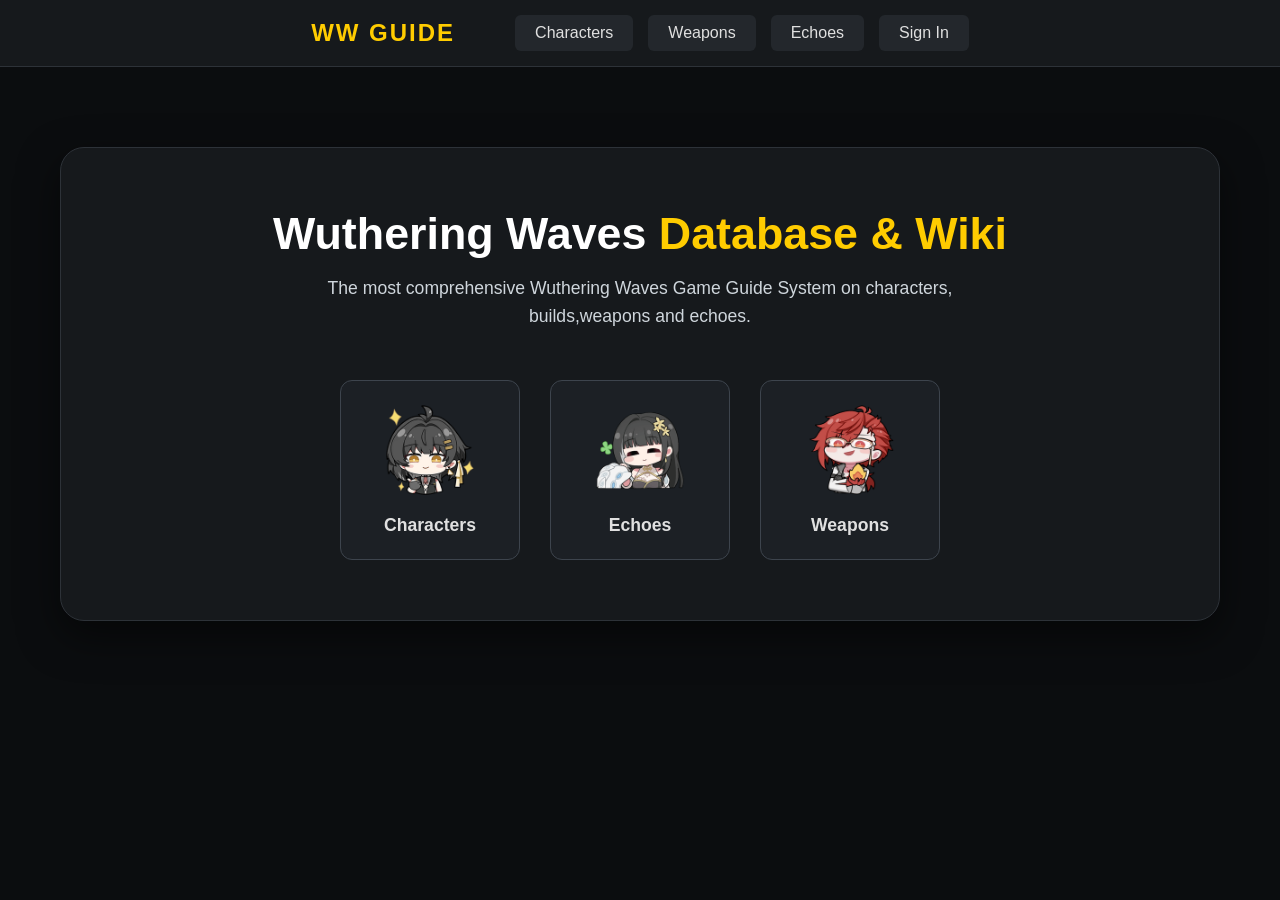
<file: html/index.html>
<!DOCTYPE html>
<html lang="en">
<head>
    <meta charset="UTF-8">
    <meta name="viewport" content="width=device-width, initial-scale=1.0">
    <title>Wuthering Waves Game Guide System</title>
    
    <link rel="stylesheet" href="../css/global.css">
    <link rel="stylesheet" href="../css/components.css">
    <link rel="stylesheet" href="../css/home.css">
    <link rel="stylesheet" href="../css/characters.css">
    <link rel="stylesheet" href="../css/weapons.css">
    <link rel="stylesheet" href="../css/echoes.css">
    <link rel="stylesheet" href="../css/signin.css">
    <link rel="stylesheet" href="../css/favorites.css">
</head>
<body>

    <nav class="navbar">
        <h2 class="navbar-title" onclick="loadModule('home')" style="cursor: pointer;">WW GUIDE</h2>
        <ul class="nav-links">
            <li onclick="loadModule('characters')">Characters</li>
            <li onclick="loadModule('weapons')">Weapons</li>
            <li onclick="loadModule('echoes')">Echoes</li>

            <li id="favoriteBtn" style="display:none" onclick="loadModule('favorites')">
                My Favorites
            </li>

            <li id="signinBtn" onclick="window.location.href='signin.html'">
                Sign In
            </li>

            <li id="logoutBtn" style="display:none" onclick="logoutUser()">
                Logout
            </li>
        </ul>
    </nav>

    <div class="main-content">
        <header class="top-header" id="top-header">
            <h1 id="module-title">Welcome</h1>
            <div id="search-container" class="search-container">
            </div>
        </header>
        
        <div id="module-display" class="module-container">
        </div>
    </div>

    <div id="detailModal" class="modal">
        <div class="modal-content">
            <span class="close-btn" onclick="closeModal()">×</span>
            <div id="modalBody" class="modal-body-layout"></div>
        </div>
    </div>

    <div id="favorite-login-modal" class="fav-login-modal">
    <div class="fav-login-box">

        <button class="fav-login-close"
                onclick="closeFavoriteLoginModal()">
            ×
        </button>

        <h2>Login Required</h2>

        <p>
            Please Sign In to save your favorites.
        </p>

        <div class="fav-login-actions">

            <button class="fav-login-cancel"
                    onclick="closeFavoriteLoginModal()">
                Maybe Later
            </button>

            <button class="fav-login-confirm"
                    onclick="goToSignIn()">
                Sign In
            </button>

        </div>

    </div>
</div>

    <script src="../js/main.js"></script>
    <script src="../js/home.js"></script>
    <script src="../js/characters.js"></script>
    <script src="../js/weapons.js"></script>
    <script src="../js/echoes.js"></script>
    <script src="../js/signin.js"></script>
    <script src="../js/favorites.js"></script>

</body>
</html>
</file>
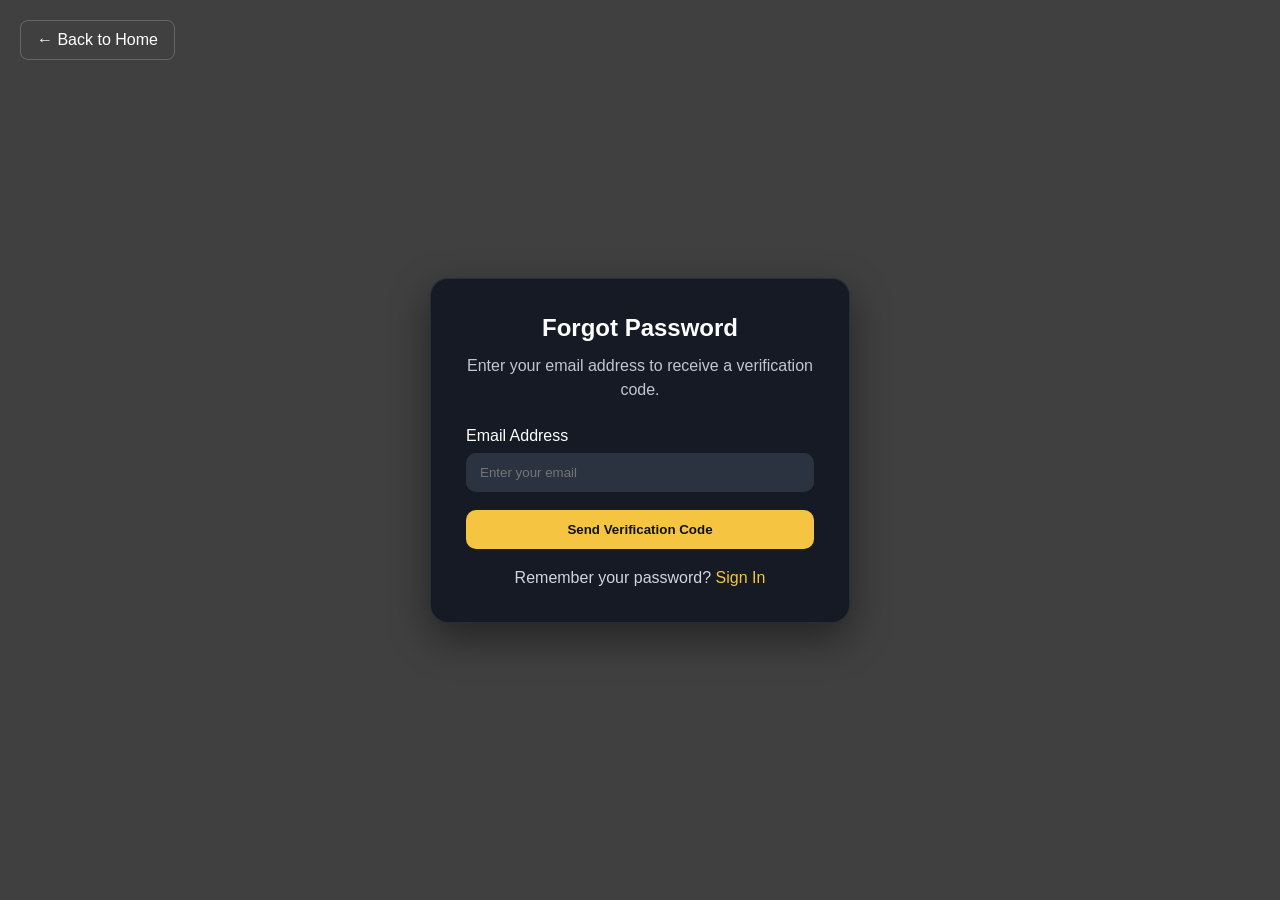
<file: html/forgot_password.html>
<!DOCTYPE html>
<html lang="en">
<head>
    <meta charset="UTF-8">
    <meta name="viewport" content="width=device-width, initial-scale=1.0">
    <title>Forgot Password - Wuthering Waves Game Guide System</title>
    <link rel="stylesheet" href="../css/forgot_password.css">
</head>

<body class="auth-body">

    <a href="index.html" class="back-home-btn">
        ← Back to Home
    </a>

    <div class="auth-container">

        <h2>Forgot Password</h2>

        <p class="auth-subtitle">
            Enter your email address to receive a verification code.
        </p>

        <form onsubmit="requestReset(event)">

            <label>Email Address</label>

            <input
                type="email"
                id="resetEmail"
                placeholder="Enter your email"
                required>

            <button type="submit">
                Send Verification Code
            </button>

        </form>

        <div class="auth-footer-text">
            Remember your password?
            <a href="signin.html">Sign In</a>
        </div>

    </div>

    <script src="../js/forgot_password.js"></script>

</body>
</html>
</file>
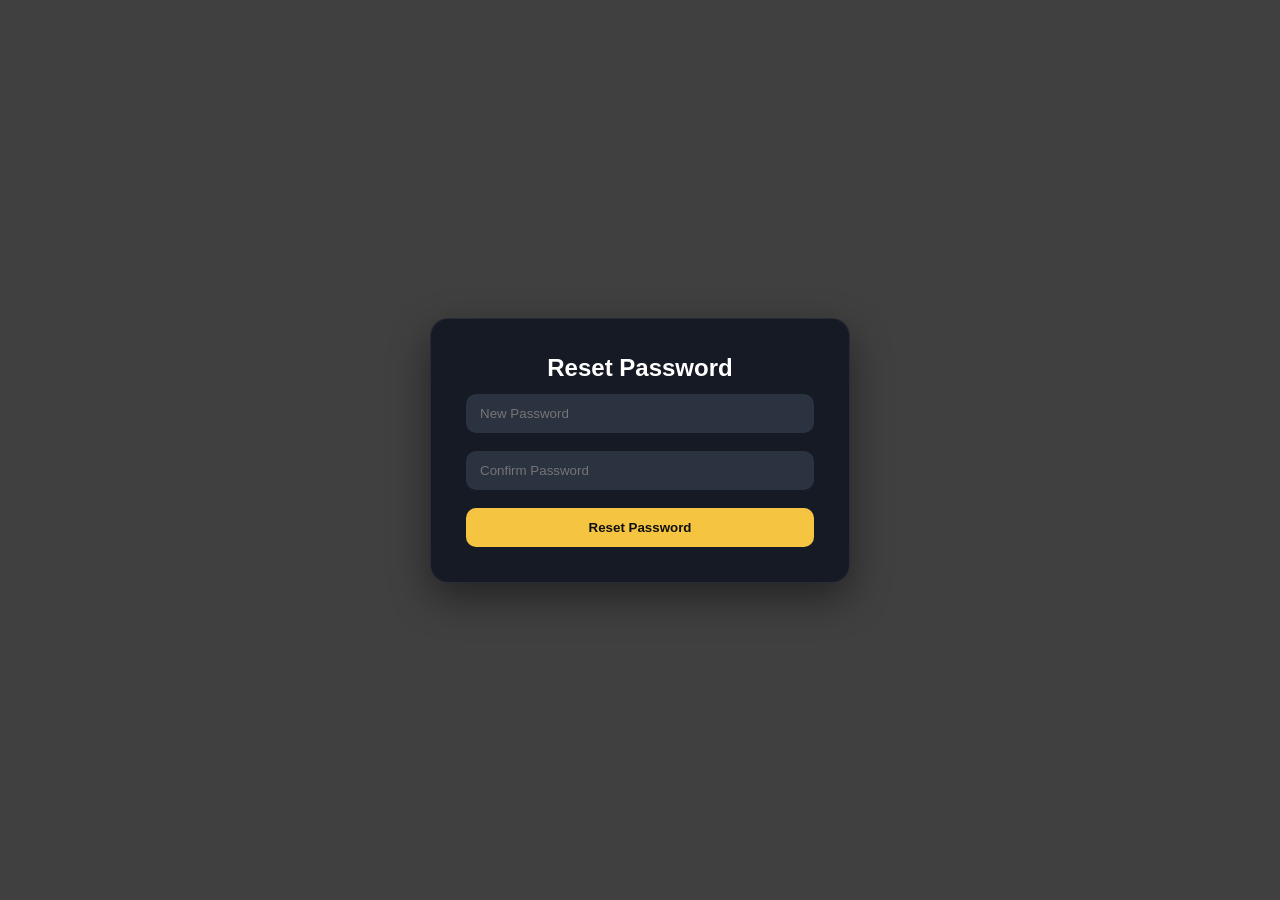
<file: html/reset_password.html>
<!DOCTYPE html>
<html lang="en">
<head>
    <meta charset="UTF-8">
    <meta name="viewport"
          content="width=device-width, initial-scale=1.0">

    <title>Reset Password</title>

    <link rel="stylesheet"
          href="../css/forgot_password.css">
</head>

<body class="auth-body">

<div class="auth-container">

    <h2>Reset Password</h2>

    <form onsubmit="resetPassword(event)">

        <input
            type="password"
            id="newPassword"
            placeholder="New Password"
            required>

        <input
            type="password"
            id="confirmPassword"
            placeholder="Confirm Password"
            required>

        <button type="submit">
            Reset Password
        </button>

    </form>

</div>

<script src="../js/reset_password.js"></script>

</body>
</html>
</file>
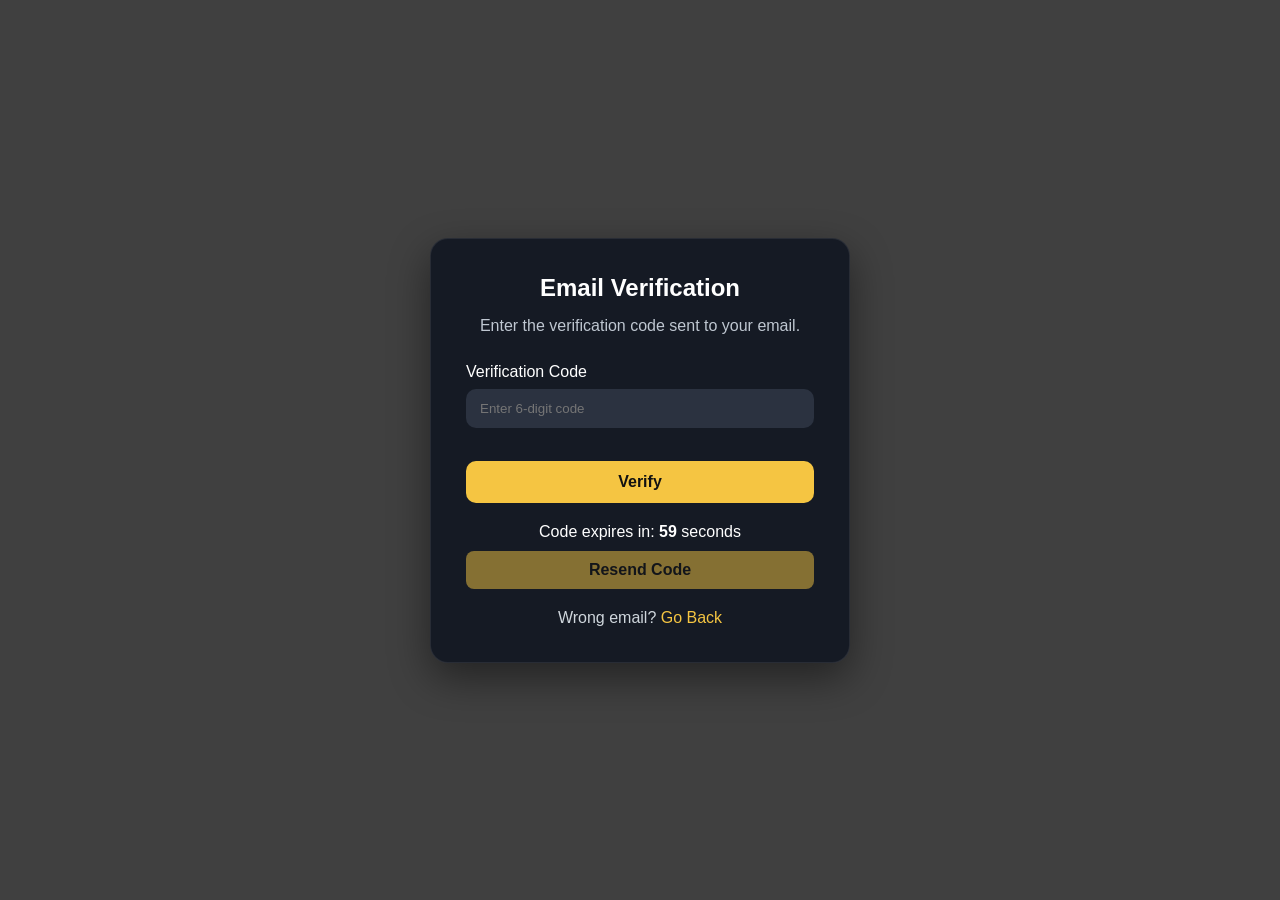
<file: html/verify_code.html>
<!DOCTYPE html>
<html lang="en">
<head>
    <meta charset="UTF-8">

    <meta name="viewport"
          content="width=device-width, initial-scale=1.0">

    <title>Verify Code</title>

    <link rel="stylesheet"
      href="../css/forgot_password.css">

<link rel="stylesheet"
      href="../css/verify_code.css">
</head>

<body class="auth-body">

<div class="auth-container">

    <h2>Email Verification</h2>

    <p class="auth-subtitle">
        Enter the verification code sent to your email.
    </p>

    <form onsubmit="verifyCode(event)">

        <label>
            Verification Code
        </label>

        <input
            type="text"
            id="verifyCodeInput"
            placeholder="Enter 6-digit code"
            maxlength="6"
            required>

        <button
            type="submit"
            class="auth-btn">
            Verify
        </button>

    </form>

    <div
        style="margin-top:20px;
               text-align:center;">

        <p class="verify-timer">
            Code expires in:
            <span id="timer">60</span>
            seconds
        </p>

        <button
            id="resendBtn"
            class="auth-btn secondary-btn"
            onclick="resendCode()"
            disabled>
            Resend Code
        </button>

    </div>

    <div class="auth-footer-text">

        Wrong email?

        <a href="forgot_password.html">
            Go Back
        </a>

    </div>

</div>

<script src="../js/verify_code.js"></script>

</body>
</html>
</file>
<file: css/global.css>
* {
    box-sizing: border-box;
}

body {
    margin: 0;
    display: flex;
    flex-direction: column;
    font-family: 'Segoe UI', Tahoma, Geneva, Verdana, sans-serif;
    background-color: #0b0d0f;
    color: #e0e0e0;
    height: 100vh;
}

.navbar {
    width: 100%;
    background-color: #16191c;
    border-bottom: 1px solid #2d3238;
    padding: 15px 40px;
    display: flex;
    justify-content: center;
    align-items: center;
    gap: 60px;
}

.navbar-title {
    color: #ffcc00;
    margin: 0;
    letter-spacing: 2px;
    line-height: 1;
    display: flex;
    align-items: center;
}

.nav-links {
    list-style: none;
    padding: 0;
    margin: 0;
    display: flex;
    gap: 15px;
    align-items: center;
}

.nav-links li {
    padding: 10px 20px;
    background: #23272c;
    cursor: pointer;
    border-radius: 6px;
    transition: all 0.3s ease;
    font-weight: 500;
    line-height: 1;
    display: flex;
    align-items: center;
}

.nav-links li:hover {
    background: #ffcc00;
    color: #000;
    transform: translateY(-3px);
}

.main-content {
    flex-grow: 1;
    padding: 40px;
    overflow-y: auto;
}

.top-header {
    display: flex;
    justify-content: space-between;
    align-items: center;
    margin-bottom: 40px;
    border-bottom: 1px solid #2d3238;
    padding-bottom: 20px;
}

.search-container input {
    padding: 12px;
    width: 280px;
    background: #1c2025;
    border: 1px solid #3d444d;
    color: white;
    border-radius: 4px 0 0 4px;
}

.search-container button {
    padding: 12px 20px;
    background: #ffcc00;
    border: none;
    cursor: pointer;
    font-weight: bold;
    border-radius: 0 4px 4px 0;
    color: #000;
}

.filter-bar {
    display: flex;
    gap: 10px;
    margin-bottom: 20px;
    flex-wrap: wrap;
}

.filter-btn {
    padding: 8px 15px;
    border: none;
    border-radius: 20px;
    cursor: pointer;
    background: #333;
    color: white;
    transition: 0.3s;
}

.filter-btn:hover {
    background: #555;
}

.modal {
    display: none;
    position: fixed;
    top: 0;
    left: 0;
    width: 100%;
    height: 100%;
    background: rgba(0, 0, 0, 0.85);
    z-index: 1000;
    overflow-y: auto;
    padding: 20px;
}

.modal-content {
    width: 80%;
    max-width: 1000px;
    margin: 40px auto;
    background: #16191c;
    padding: 40px;
    border-radius: 16px;
    position: relative;
    border: 1px solid #ffcc00;
}

.close-btn {
    position: absolute;
    right: 25px;
    top: 15px;
    font-size: 35px;
    color: #aaa;
    cursor: pointer;
    z-index: 10;
}

.modal-body-layout {
    display: flex;
    gap: 40px;
    align-items: flex-start;
}

.modal-img {
    flex: 1;
    display: flex;
    justify-content: center;
    position: relative;
}

.modal-img img {
    width: 100%;
    max-height: 75vh;
    object-fit: contain;
    border-radius: 10px;
    box-shadow: 0 0 20px rgba(255, 204, 0, 0.2);
}

.modal-desc {
    flex: 1.5;
}

.modal-desc h1 {
    margin-top: 0;
}

.tag-line {
    color: #ffcc00;
    font-weight: bold;
    text-transform: uppercase;
    font-size: 1.1em;
}

.guide-text {
    line-height: 1.8;
    color: #cfd6dc;
    background: #0b0d0f;
    padding: 20px;
    border-radius: 8px;
    border-left: 4px solid #3d444d;
}

/* ========================================= */
/* --- 互动地图 (Interactive Map) 样式 --- */
/* ========================================= */
.map-iframe-container {
    width: 100%;
    height: 80vh; /* 占据屏幕高度的 80%，留出头部空间 */
    min-height: 600px;
    border-radius: 12px;
    overflow: hidden;
    border: 1px solid #3d444d;
    position: relative;
    box-shadow: 0 10px 30px rgba(0, 0, 0, 0.5);
    margin-top: 20px;
}

.map-iframe-container iframe {
    width: 100%;
    height: 100%;
    border: none;
    display: block;
}

/* 右下角的免责声明，保护你的 FYP 不被挑刺 */
.map-credit {
    position: absolute;
    bottom: 15px;
    right: 15px;
    background: rgba(28, 32, 37, 0.85);
    color: #cfd6dc;
    padding: 6px 12px;
    border-radius: 6px;
    font-size: 0.8em;
    font-weight: 500;
    pointer-events: none; /* 让鼠标穿透这个黑条，不影响点击后面的地图 */
    border: 1px solid #4a5462;
    backdrop-filter: blur(4px);
}
</file>
<file: css/components.css>
.card-grid {
    display: grid;
    grid-template-columns: repeat(auto-fill, minmax(180px, 1fr));
    gap: 25px;
}

.card {
    background: #1c2025;
    border-radius: 12px;
    overflow: hidden;
    border: 1px solid #2d3238;
    cursor: pointer;
    transition: transform 0.3s ease, border-color 0.3s ease;
    display: flex;
    flex-direction: column;
    position: relative;
}

.card:hover {
    transform: translateY(-8px);
    border-color: #ffcc00;
}

.card img {
    width: 100%;
    aspect-ratio: 9 / 16;
    object-fit: cover;
    object-position: top center;
}

.card-info {
    padding: 15px;
    text-align: center;
    background: #1c2025;
    flex-grow: 1;
    display: flex;
    flex-direction: column;
    justify-content: flex-start;
}

.card-info h3 {
    margin: 0 0 10px 0;
    color: #ffcc00;
    font-size: 1.1em;
    line-height: 1.3;
}

.card-info span {
    font-size: 0.85em;
    color: #9da5ad;
}

.element-tag {
    background: #333;
    padding: 3px 10px;
    border-radius: 10px;
    font-size: 0.8em;
    color: #ffcc00;
    display: inline-block;
    margin-top: auto;
    align-self: center;
}

.cost-tag {
    background: #5a2e8c;
    padding: 3px 10px;
    border-radius: 10px;
    font-size: 0.8em;
    color: #fff;
    display: inline-block;
    margin-top: auto;
    font-weight: bold;
    align-self: center;
}

.card.gold { border-bottom: 4px solid #ffcc00; }
.card.purple { border-bottom: 4px solid #a335ee; }
.card.blue { border-bottom: 4px solid #0070dd; }
.card.green { border-bottom: 4px solid #1eff00; }
.card.grey { border-bottom: 4px solid #9da5ad; }
.card.echo { border-bottom: 4px solid #00d2ff; }
</file>
<file: css/home.css>
.home-container {
    text-align: center;
    max-width: 1200px; 
    margin: 0 auto;
    padding: 20px;
}

.home-hero-section {
    background-color: #16191c; 
    border: 1px solid #2d3238; 
    border-radius: 24px; 
    padding: 60px 40px; 
    box-shadow: 0 15px 40px rgba(0, 0, 0, 0.5); 
    margin-top: 20px;
}

.home-title {
    font-size: 2.8em;
    color: #fff;
    margin-bottom: 15px;
    margin-top: 0; 
}

.home-title span {
    color: #ffcc00;
}

.home-subtitle {
    color: #cfd6dc;
    margin-bottom: 50px;
    line-height: 1.6;
    font-size: 1.1em;
    padding: 0 60px;
    max-width: 800px;
    margin-left: auto;
    margin-right: auto;
}

.home-grid {
    display: flex;
    flex-wrap: wrap;
    justify-content: center;
    gap: 30px;
}

/* 保持之前大图标的样式 */
.home-card {
    background-color: #1c2025;
    border: 1px solid #3d444d;
    border-radius: 12px;
    width: 180px; 
    height: 180px;
    padding: 25px 15px;
    cursor: pointer;
    transition: all 0.3s ease;
    display: flex;
    flex-direction: column;
    align-items: center;
    justify-content: center;
}

.home-card:hover {
    border-color: #ffcc00;
    background-color: #23272c;
    transform: translateY(-8px);
}

.home-card img {
    width: 90px;
    height: 90px;
    object-fit: contain;
    margin-bottom: 20px;
    transition: transform 0.3s ease;
}

.home-card:hover img {
    transform: scale(1.1);
}

.home-card span {
    color: #e0e0e0;
    font-weight: 600;
    font-size: 1.1em;
}
</file>
<file: css/characters.css>
.char-page-header,
.char-filter-container,
.card-grid {
    max-width: 1200px;
    margin-left: auto;
    margin-right: auto;
}

.char-page-header {
    text-align: center;
    margin-bottom: 40px;
    padding-top: 10px;
}

.char-page-header h2 {
    font-size: 2.5em;
    color: #ffffff;
    margin: 0 0 10px 0;
    font-weight: 700;
}

.char-page-header h2 span {
    color: #ffcc00;
}

.char-page-header p {
    color: #cfd6dc;
    font-size: 1.1em;
    margin: 0;
    font-weight: 500;
}

.char-filter-container {
    display: flex;
    flex-wrap: wrap;
    gap: 20px;
    margin-bottom: 40px;
    align-items: flex-end;
}

.filter-group {
    display: flex;
    flex-direction: column;
    gap: 8px;
}

.filter-group label {
    color: #ffffff;
    font-size: 0.9em;
    font-weight: 600;
    margin-bottom: 0;
}

.filter-group input,
.filter-group select,
.elem-btn {
    height: 44px;
    box-sizing: border-box;
    margin: 0;
}

.filter-group input,
.filter-group select {
    background-color: #2b2f36;
    border: 1px solid #3d444d;
    color: #cfd6dc;
    padding: 0 15px;
    border-radius: 6px;
    font-size: 0.95em;
    outline: none;
    transition: border-color 0.3s;
    font-family: inherit;
}

.filter-group input::placeholder {
    color: #7b848d;
}

.filter-group input:focus,
.filter-group select:focus {
    border-color: #ffcc00;
}

.element-buttons {
    display: flex;
    gap: 6px;
    height: 44px;
}

.elem-btn {
    background-color: #2b2f36;
    border: 1px solid #3d444d;
    color: #9da5ad;
    padding: 0 12px;
    border-radius: 6px;
    cursor: pointer;
    font-size: 0.9em;
    transition: all 0.3s ease;
    font-weight: 600;
    display: flex;
    align-items: center;
    justify-content: center;
    min-width: 44px;
}

.elem-btn img {
    width: 24px;
    height: 24px;
    object-fit: contain;
    display: block;
}

.elem-btn:hover {
    background-color: #3d444d;
    color: #ffffff;
}

.elem-btn.active {
    background-color: #4a5462;
    border-color: #ffcc00;
    color: #ffffff;
}

.char-detail-page {
    max-width: 1100px; 
    margin: 0 auto;
    padding-bottom: 50px;
}

.char-detail-content {
    display: flex;
    gap: 40px;
    align-items: stretch; 
}

.char-detail-left {
    width: 35%; 
}

.char-arch-bg {
    height: 100%; 
    background: linear-gradient(180deg, #3d4255 0%, #1e212b 100%);
    border-top-left-radius: 200px;
    border-top-right-radius: 200px;
    border-bottom-left-radius: 12px; 
    border-bottom-right-radius: 12px;
    padding: 30px 20px 0 20px;
    display: flex;
    justify-content: center;
    align-items: flex-end; 
    position: relative;
    overflow: hidden;
}

.char-arch-bg img {
    width: 100%; 
    height: 100%; 
    object-fit: cover;
    object-position: top center;
    margin-bottom: 0; 
}

.char-detail-right {
    width: 65%; 
    display: flex;
    flex-direction: column;
    gap: 12px; 
}

.detail-header {
    display: flex;
    justify-content: space-between; 
    align-items: flex-start; 
    margin-bottom: 0; 
}

.detail-title-box h1 {
    font-size: 2.2em;
    margin: 0; 
    color: #ffffff;
    display: flex;
    align-items: center;
    gap: 10px;
    line-height: 1;
}

.detail-stars {
    color: #ffcc00;
    font-size: 0.6em;
}

.detail-badge {
    background: rgba(0, 0, 0, 0.3);
    color: #ffcc00;
    padding: 6px 16px;
    border-radius: 20px;
    font-size: 1em;
    font-weight: bold;
    border: 2px solid #44475a;
    display: flex;
    align-items: center;
    gap: 8px;
    white-space: nowrap;
}

.detail-badge img {
    width: 20px;
    height: 20px;
    object-fit: contain;
    filter: drop-shadow(0px 2px 2px rgba(0,0,0,0.5));
}

.tag-icon {
    width: 18px;
    height: 18px;
    object-fit: contain;
    display: block;
}

.tag-weapon { border-color: #e0e0e0; color: #e0e0e0; }
.tag-element { border-color: #e0e0e0; color: #e0e0e0; }

.detail-level-section {
    padding: 0; 
}

.level-label-row {
    display: flex;
    justify-content: space-between;
    font-weight: bold;
    margin-bottom: 5px; 
    color: #e0e0e0;
}

.level-max {
    font-size: 1.1em;
}

.level-slider {
    width: 100%;
    appearance: none;
    height: 6px;
    border-radius: 3px;
    outline: none;
    background: linear-gradient(to right, #ffcc00 var(--progress, 100%), #ffffff var(--progress, 100%));
}

.level-slider::-webkit-slider-thumb {
    appearance: none;
    width: 18px;
    height: 18px;
    border-radius: 50%;
    background: #ffffff;
    cursor: pointer;
    border: 2px solid #ffcc00;
    box-shadow: 0 0 5px rgba(0, 0, 0, 0.3);
}

.detail-materials-section h3 {
    font-size: 0.9em; 
    color: #ffffff;
    margin: 0 0 15px 0; 
}

.materials-grid {
    display: flex;
    gap: 8px; 
}

.mat-box {
    background-color: #2b2f36; 
    border-radius: 8px;
    padding: 10px 6px; 
    flex: 1;
    display: flex;
    flex-direction: column;
    align-items: center;
    position: relative;
    border: none; 
}

.mat-count {
    color: #8c9eff;
    font-weight: bold;
    font-size: 0.9em; 
    margin-bottom: 5px;
}

.mat-icon-bg {
    display: flex;
    justify-content: center;
    align-items: center;
    margin: 5px 0 10px 0; 
}

.mat-icon-bg img {
    width: 65px; 
    height: 65px;
    object-fit: contain;
    transition: transform 0.2s ease;
}

.mat-box:hover .mat-icon-bg img {
    transform: scale(1.15); 
}

.mat-name {
    font-size: 0.75em; 
    text-align: center;
    color: #cfd6dc;
    line-height: 1.2;
}

.detail-stats-section {
    background-color: #2b2f36; 
    border-radius: 10px; 
    padding: 6px;
    margin-top: 0; 
}

.stat-row {
    display: flex;
    justify-content: space-between;
    align-items: center;
    padding: 6px 15px; 
    border-radius: 6px; 
    margin-bottom: 1px; 
}

.stat-row:nth-child(odd) {
    background-color: #353a43; 
}

.stat-label {
    color: #cfd6dc;
    font-weight: 500;
    font-size: 0.85em; 
    display: flex;
    align-items: center;
    gap: 8px; 
}

.stat-icon {
    width: 18px; 
    height: 18px;
    object-fit: contain;
}

.stat-value {
    color: #ffffff;
    font-weight: bold;
    font-size: 0.9em; 
}

.detail-lore-section {
    margin-top: 30px; 
    background-color: #1c2025; 
    border-radius: 12px;
    padding: 30px 40px; 
    box-shadow: 0 4px 15px rgba(0, 0, 0, 0.2); 
}

.detail-lore-section h3 {
    color: #ffffff;
    font-size: 1.2em;
    margin-top: 0;
    margin-bottom: 15px;
    letter-spacing: 1px;
}

.detail-lore-section p {
    margin: 0;
    font-size: 0.95em; 
    color: #cfd6dc;
    line-height: 1.8; 
    text-align: justify; 
}

.detail-rec-weapons-section, .detail-rec-echoes-section, .detail-team-section {
    margin-top: 20px;
    background-color: #2b2f36;
    border-radius: 10px;
    padding: 20px;
}

.detail-rec-weapons-section h3, .detail-rec-echoes-section h3, .detail-team-section h3 {
    color: #ffffff;
    font-size: 1.1em;
    margin-top: 0;
    margin-bottom: 15px;
    border-bottom: 1px solid #3d444d;
    padding-bottom: 10px;
}

.rec-weapons-list {
    display: flex;
    flex-direction: row; 
    align-items: center; 
    gap: 15px; 
}

.rec-wp-card {
    display: flex;
    flex-direction: column; 
    align-items: center;
    justify-content: center;
    background: #1c2025;
    padding: 15px 10px;
    border-radius: 8px;
    border: 1px solid #3d444d;
    transition: all 0.2s ease;
    flex: 1; 
    text-align: center;
    position: relative;
}

.rec-wp-card.clickable {
    cursor: pointer;
}

.rec-wp-card.clickable:hover {
    border-color: #ffcc00;
    background: #23272c;
    transform: translateY(-4px); 
}

.rec-wp-card.clickable:hover .rec-wp-name {
    text-decoration: underline;
}

.rec-wp-icon {
    width: 90px;
    height: 90px;
    object-fit: contain;
    margin-bottom: 12px; 
    background: transparent;
}

.rec-wp-info {
    display: flex;
    flex-direction: column;
    align-items: center;
}

.rec-wp-name {
    font-weight: bold;
    font-size: 0.9em;
    line-height: 1.3;
}

.rec-wp-arrow {
    color: #7b848d;
    font-size: 1.8em;
    font-weight: bold;
    display: flex;
    align-items: center;
    justify-content: center;
}

/* ========================================= */
/* --- 队伍推荐样式 (Team Synergy) 升级版 --- */
/* ========================================= */
.team-list {
    display: flex;
    gap: 30px; /* 增大间距，给右侧的 alternative 标签留空间 */
    align-items: flex-start;
    justify-content: flex-start;
    flex-wrap: wrap; 
}

.teammate-card {
    display: flex;
    flex-direction: column;
    align-items: center;
    cursor: pointer;
    transition: transform 0.2s ease;
    width: 105px; 
}

.teammate-card:hover {
    transform: translateY(-5px);
}

.tm-icon-wrapper {
    position: relative;
    display: flex;
    justify-content: center;
    width: 100%;
}

.tm-icon-wrapper img {
    width: 95px; 
    height: 95px;
    border-radius: 50%;
    border: 2px solid #4a5462;
    object-fit: cover;
    margin-bottom: 12px;
    transition: all 0.2s ease;
    background: #1c2025;
}

.teammate-card:hover .tm-icon-wrapper img {
    border-color: #ffcc00;
    box-shadow: 0 0 15px rgba(255, 204, 0, 0.4);
}

/* 完美复刻截图的 Alternative 备选角标 */
.tm-alt-badge {
    position: absolute;
    top: -5px;
    right: -8px; /* 挂在圆形右上角 */
    background-color: #ffcc00;
    color: #1c2025;
    font-size: 0.75em;
    font-weight: 900;
    padding: 3px 10px;
    border-radius: 12px;
    z-index: 2;
    box-shadow: 0 2px 5px rgba(0,0,0,0.5);
}

.teammate-card span {
    color: #cfd6dc;
    font-size: 0.95em; 
    font-weight: 600;
    text-align: center;
    line-height: 1.2;
    transition: color 0.2s ease;
}

.teammate-card:hover span {
    color: #ffcc00;
}

.wp-color-5 { color: #ffcc00 !important; }
.wp-color-4 { color: #a335ee !important; }
.wp-color-3 { color: #0070dd !important; }

.build-row {
    margin-bottom: 25px;
    background: #1c2025;
    border-radius: 8px;
    padding: 20px;
    border: 1px solid #3d444d;
}

.build-row:last-child {
    margin-bottom: 0;
}

.echo-lineup {
    display: flex;
    flex-direction: row;
    justify-content: space-around;
    align-items: flex-start;
    gap: 15px;
}

.echo-slot {
    display: flex;
    flex-direction: column;
    align-items: center;
    gap: 10px;
    width: 95px;
}

.echo-slot.clickable {
    cursor: pointer;
}

.echo-slot.clickable:hover .echo-icon-wrapper {
    border-color: #ffcc00;
    box-shadow: 0 0 15px rgba(255, 204, 0, 0.2);
    transform: translateY(-4px);
}

.echo-slot.clickable:hover .echo-slot-name {
    text-decoration: underline;
}

.echo-icon-wrapper {
    position: relative;
    width: 85px;
    height: 85px;
    border-radius: 50%;
    border: 3px solid #ffcc00; 
    background: #2b2f36;
    transition: all 0.3s ease;
    display: flex;
    justify-content: center;
    align-items: center;
}

.echo-icon-wrapper.generic-echo {
    border: 3px dashed #4a5462;
    background: #1c2025;
}

.echo-img {
    width: 100%;
    height: 100%;
    border-radius: 50%;
    object-fit: cover;
}

.generic-cost-text {
    font-size: 2.8em;
    color: #4a5462;
    font-weight: 900;
}

.echo-sonata-mini {
    position: absolute;
    top: -6px;
    right: -6px;
    width: 28px;
    height: 28px;
    background: rgba(18, 15, 26, 0.9);
    border: 2px solid #5c617a;
    border-radius: 50%;
    padding: 3px;
    display: flex;
    align-items: center;
    justify-content: center;
}

.echo-sonata-mini img {
    width: 100%;
    height: 100%;
    object-fit: contain;
}

.echo-cost-mini {
    position: absolute;
    bottom: -4px;
    right: -4px;
    width: 26px;
    height: 26px;
    background: #4a5462;
    border: 2px solid #1c2025;
    border-radius: 50%;
    color: #fff;
    font-size: 0.8em;
    font-weight: bold;
    display: flex;
    align-items: center;
    justify-content: center;
}

.echo-slot-name {
    font-size: 0.85em;
    text-align: center;
    font-weight: bold;
    line-height: 1.3;
}

.sonata-info-box {
    margin-top: 25px;
    background: #2b2f36;
    padding: 15px 20px;
    border-radius: 6px;
    text-align: left;
}

.sonata-info-box strong {
    color: #ffcc00;
}

.sonata-desc-list {
    margin: 10px 0 0 0;
    padding-left: 20px;
    font-size: 0.95em;
    color: #cfd6dc;
    line-height: 1.6;
}

.sonata-desc-list li {
    margin-bottom: 6px;
}

.sonata-desc-list li:last-child {
    margin-bottom: 0;
}

.rec-stats-container {
    margin-top: 30px;
    background: #1c2025;
    border-radius: 10px;
    padding: 30px 35px;
    border: 1px solid #3d444d;
}

.rec-stats-top {
    display: flex;
    align-items: center;
    gap: 10px;
    color: #cfd6dc;
    font-size: 1.4em;
    font-weight: bold;
    margin-bottom: 20px;
    border-bottom: 1px solid #3d444d;
    padding-bottom: 20px;
}

.rec-stats-thead {
    display: flex;
    justify-content: space-between;
    color: #ffffff;
    font-weight: bold;
    font-size: 1.1em;
    padding-bottom: 15px;
    border-bottom: 1px solid #3d444d;
    margin-bottom: 10px;
}

.rec-stats-row {
    display: flex;
    justify-content: space-between;
    align-items: center;
    padding: 18px 0;
    border-bottom: 1px solid #2b2f36;
}

.rec-stats-row:last-child {
    border-bottom: none;
}

.rec-stats-left {
    display: flex;
    align-items: center;
    gap: 15px;
    color: #ffffff;
    font-weight: 600;
    font-size: 1.1em;
}

.rec-stats-left img {
    width: 30px;
    height: 30px;
    object-fit: contain;
}

.rec-stats-right {
    color: #ffffff;
    font-weight: bold;
    font-size: 1.1em;
    display: flex;
    align-items: center;
    gap: 10px;
}

/* ========================================= */
/* --- 终极视觉：角色技能布局 (左右分栏) --- */
/* ========================================= */
.char-skills-container {
    margin-top: 30px;
    background: #1c2025;
    border-radius: 10px;
    padding: 30px 35px 50px 35px; 
    border: 1px solid #3d444d;
}

.char-skills-top {
    color: #cfd6dc;
    font-size: 1.4em;
    font-weight: bold;
    margin-bottom: 25px;
    border-bottom: 1px solid #3d444d;
    padding-bottom: 20px;
}

.char-skills-body {
    display: flex;
    justify-content: space-between;
    align-items: flex-start;
    flex-wrap: wrap;
    gap: 30px;
}

.char-skills-arc-wrapper {
    position: relative;
    flex: 1;
    min-width: 450px;
    max-width: 600px;
    height: 290px;
    margin: 30px 0 0 0;
}

.char-skills-inherent-wrapper {
    display: flex;
    flex-direction: column;
    gap: 30px;
    align-items: center;
    justify-content: center;
    min-width: 200px;
    padding-top: 30px;
}

.skill-arc-line {
    position: absolute;
    top: 60px;
    left: 5%;
    width: 90%;
    height: 400px; 
    border-radius: 50%;
    border-top: 3px solid #3d444d;
    z-index: 1;
}

.skill-node {
    display: flex;
    flex-direction: column;
    align-items: center;
    cursor: pointer;
    width: 100px;
    transition: all 0.3s ease;
}

.arc-node {
    position: absolute;
    z-index: 2;
    transform: translateX(-50%); 
}

.node-normal { top: 150px; left: 10%; }
.node-resonance { top: 50px; left: 30%; }
.node-forte { top: -10px; left: 50%; }
.node-liberation { top: 50px; left: 70%; }
.node-intro { top: 150px; left: 90%; }
.node-outro { top: 210px; left: 50%; } 

.arc-node:hover { transform: translate(-50%, -5px); }
.node-inherent:hover { transform: translateY(-5px); }

.skill-node-circle {
    width: 80px;
    height: 80px;
    border-radius: 50%;
    background: #f5eedc; 
    border: 3px solid #c8b492; 
    display: flex;
    justify-content: center;
    align-items: center;
    position: relative;
    transition: all 0.3s ease;
}

.node-inherent .skill-node-circle {
    background: #2b2f36; 
    border-color: #4a5462;
}
.node-inherent:hover .skill-node-circle {
    border-color: #ffcc00;
}

.arc-node .skill-node-circle img {
    width: 45px;
    height: 45px;
    object-fit: contain;
    filter: brightness(0) drop-shadow(0px 2px 2px rgba(0,0,0,0.3)); 
}
.node-inherent .skill-node-circle img {
    width: 45px;
    height: 45px;
    object-fit: contain;
    filter: brightness(0) invert(1); 
}

.skill-node:hover .skill-node-circle {
    border-color: #ffffff;
    box-shadow: 0 0 20px rgba(245, 238, 220, 0.4);
}

.skill-node:hover .skill-node-label {
    color: #ffffff;
}

.skill-level-badge {
    position: absolute;
    bottom: -8px;
    background: #2b251b;
    color: #e5cd9e;
    font-size: 0.75em;
    font-weight: 800;
    padding: 3px 12px;
    border-radius: 12px;
    white-space: nowrap;
    letter-spacing: 0.5px;
    box-shadow: 0 2px 5px rgba(0,0,0,0.5);
}

.skill-node-label {
    margin-top: 20px;
    color: #cfd6dc;
    font-size: 0.85em;
    font-weight: bold;
    text-align: center;
    line-height: 1.3;
    transition: color 0.3s ease;
}

/* --- 技能模态框 (Skill Modal Popup) --- */
.skill-modal-overlay {
    position: fixed;
    top: 0;
    left: 0;
    width: 100%;
    height: 100%;
    background: rgba(0, 0, 0, 0.75);
    backdrop-filter: blur(4px);
    display: none;
    justify-content: center;
    align-items: center;
    z-index: 9999;
}

.skill-modal-box {
    background: #1c2025;
    border: 1px solid #4a5462;
    border-radius: 12px;
    width: 90%;
    max-width: 550px;
    height: 420px; 
    display: flex;
    flex-direction: column;
    position: relative;
    box-shadow: 0 15px 40px rgba(0, 0, 0, 0.6);
    animation: modalPop 0.3s cubic-bezier(0.175, 0.885, 0.32, 1.275);
}

@keyframes modalPop {
    from { transform: scale(0.9); opacity: 0; }
    to { transform: scale(1); opacity: 1; }
}

.skill-modal-close {
    position: absolute;
    top: -12px;
    right: -12px;
    width: 32px;
    height: 32px;
    background: #2b2f36;
    border: 2px solid #7b848d; 
    color: #ffffff;
    border-radius: 50%;
    display: flex;
    justify-content: center;
    align-items: center; 
    font-size: 1.2em;
    font-weight: bold;
    cursor: pointer;
    transition: background 0.2s ease, color 0.2s ease; 
    z-index: 10;
    line-height: 0; 
    padding-bottom: 2px; 
    box-sizing: border-box;
}

.skill-modal-close:hover {
    background: #4a5462; 
    color: #ffffff;
}

.skill-modal-header {
    background: #2b2f36;
    padding: 25px;
    border-top-left-radius: 12px;
    border-top-right-radius: 12px;
    border-bottom: 2px solid #3d444d;
    display: flex;
    align-items: center;
    gap: 20px;
    flex-shrink: 0; 
}

.skill-modal-icon-ring {
    width: 65px;
    height: 65px;
    border-radius: 50%;
    background: #1c2025; 
    border: 2px solid #7b848d; 
    display: flex;
    justify-content: center;
    align-items: center;
    flex-shrink: 0;
}

.skill-modal-icon-ring img {
    width: 35px;
    height: 35px;
    object-fit: contain;
    filter: brightness(0) invert(1); 
}

.skill-modal-title-group {
    display: flex;
    flex-direction: column;
    gap: 5px;
}

.skill-modal-title-group h2 {
    margin: 0;
    color: #ffffff;
    font-size: 1.6em;
    font-weight: bold;
    line-height: 1.2;
}

.skill-modal-title-group span {
    color: #ffcc00;
    font-size: 1em;
    font-weight: 600;
}

.skill-modal-body {
    padding: 30px 25px;
    overflow-y: auto;
    color: #cfd6dc;
    font-size: 1.05em;
    line-height: 1.8;
    flex-grow: 1; 
    align-content: flex-start; 
}

.skill-modal-body::-webkit-scrollbar { width: 6px; }
.skill-modal-body::-webkit-scrollbar-track { background: #1c2025; }
.skill-modal-body::-webkit-scrollbar-thumb { background: #4a5462; border-radius: 3px; }

.skill-desc b, 
.skill-desc strong,
.skill-modal-body b,
.skill-modal-body strong {
    color: #ffcc00;
    font-weight: 800;
}

.hl-havoc { color: #b973ff; font-weight: bold; }
.hl-spectro { color: #ffe600; font-weight: bold; }
.hl-aero { color: #42ffb0; font-weight: bold; }
.hl-glacio { color: #5bc3ff; font-weight: bold; }
.hl-electro { color: #c488ff; font-weight: bold; }
.hl-fusion { color: #ff5722; font-weight: bold; }
.hl-blue { color: #82a5ff; font-weight: bold; }

/* ========================================= */
/* --- 角色共鸣链 (Resonance Chain) --- */
/* ========================================= */
.char-rc-container {
    margin-top: 30px;
    background: #1c2025;
    border-radius: 10px;
    padding: 30px 35px;
    border: 1px solid #3d444d;
}

.char-rc-top {
    color: #cfd6dc;
    font-size: 1.4em;
    font-weight: bold;
    margin-bottom: 25px;
    border-bottom: 1px solid #3d444d;
    padding-bottom: 20px;
}

.rc-list {
    display: flex;
    flex-direction: column;
    gap: 15px;
}

.rc-card {
    background: #252a36; 
    border: 1px solid #3b4254;
    border-radius: 8px;
    padding: 20px;
    display: flex;
    align-items: flex-start;
    gap: 20px;
    transition: transform 0.2s ease, border-color 0.2s ease;
}

.rc-card:hover {
    border-color: #ffcc00;
    transform: translateX(5px);
}

.rc-icon-ring {
    width: 50px;
    height: 50px;
    border-radius: 50%;
    background: #1c2025;
    border: 2px solid #7b848d;
    display: flex;
    justify-content: center;
    align-items: center;
    flex-shrink: 0;
}

.rc-icon-ring img {
    width: 30px;
    height: 30px;
    object-fit: contain;
    filter: brightness(0) invert(1);
}

.rc-info {
    display: flex;
    flex-direction: column;
    gap: 8px;
}

.rc-title {
    color: #ffffff;
    font-size: 1.1em;
    font-weight: bold;
}

.rc-desc {
    color: #cfd6dc;
    font-size: 0.95em;
    line-height: 1.6;
}

.rc-desc b, .rc-desc strong {
    color: #ffcc00;
    font-weight: bold;
}
</file>
<file: css/weapons.css>
#weapon-grid {
    grid-template-columns: repeat(auto-fill, minmax(160px, 1fr));
    gap: 20px;
}

#weapon-grid .card img {
    aspect-ratio: 1 / 1; 
    object-fit: contain;
    padding: 20px;
    background: linear-gradient(180deg, #2b2f36 0%, #1c2025 100%);
}

#weapon-grid .card-info {
    padding: 12px 10px;
}

#weapon-grid .card-info h3 {
    font-size: 0.95em; 
    margin-bottom: 8px;
}

.wp-detail-container {
    max-width: 1050px;
    margin: 0 auto;
    padding-top: 20px;
    padding-bottom: 40px;
}

.wp-detail-content {
    display: flex;
    gap: 40px;
    align-items: stretch; 
    margin-bottom: 30px;
}

.wp-detail-left {
    width: 38%;
}

.wp-large-img-box {
    width: 100%;
    height: 100%; 
    border-radius: 12px;
    background: linear-gradient(180deg, #2b2f36 0%, #1c2025 100%);
    border: none !important; 
    box-shadow: 0 8px 24px rgba(0, 0, 0, 0.4);
    padding: 35px;
    display: flex;
    justify-content: center;
    align-items: center;
}

.wp-large-img-box img {
    width: 100%;
    max-height: 100%;
    object-fit: contain;
}

.wp-detail-right {
    width: 62%;
    display: flex;
    flex-direction: column;
    justify-content: space-between; 
    gap: 20px;
}

.wp-detail-title-row {
    display: flex;
    justify-content: space-between;
    align-items: center;
}

.wp-detail-title-row h1 {
    color: #ffcc00;
    margin: 0;
    font-size: 2.2em;
    line-height: 1.1;
}

.wp-type-badge {
    background: #353a43;
    padding: 6px 16px;
    border-radius: 20px;
    font-size: 0.9em;
    color: #cfd6dc;
    font-weight: bold;
}

.wp-stats-box {
    display: flex;
    flex-direction: column;
    gap: 6px;
}

.wp-stat-row {
    display: flex;
    justify-content: space-between;
    background: #313342;
    padding: 12px 20px;
    border-radius: 8px;
    font-size: 1em;
}

.wp-stat-label {
    color: #cfd6dc;
}

.wp-stat-value {
    color: #fff;
    font-weight: bold;
}

.wp-sliders-container {
    display: flex;
    flex-direction: column;
    gap: 5px;
}

.wp-slider-label-row {
    display: flex;
    justify-content: space-between;
    color: #fff;
    font-weight: bold;
    margin-bottom: 5px;
    font-size: 0.95em;
}

.level-slider {
    width: 100%;
    appearance: none;
    height: 6px;
    border-radius: 3px;
    outline: none;
    background: linear-gradient(to right, #ffcc00 var(--progress, 100%), #4a5462 var(--progress, 100%));
}

.level-slider::-webkit-slider-thumb {
    appearance: none;
    width: 18px;
    height: 18px;
    border-radius: 50%;
    background: #ffffff;
    cursor: pointer;
    border: 2px solid #ffcc00;
    box-shadow: 0 0 5px rgba(0, 0, 0, 0.3);
}

.wp-slider-input-margin {
    margin-bottom: 15px;
}

.wp-materials-section {
    text-align: center;
    width: 100%;
}

.wp-materials-section h4 {
    color: #ffffff;
    font-size: 1.05em;
    margin: 0 0 15px 0;
}

.wp-materials-grid {
    display: flex;
    justify-content: space-between;
    gap: 20px;
    width: 100%;
}

.wp-mat-item {
    background: #313342;
    border-radius: 8px;
    padding: 15px 10px;
    flex: 1;
    position: relative;
    display: flex;
    flex-direction: column;
    align-items: center;
}

.wp-mat-badge {
    position: absolute;
    top: -12px;
    left: 50%;
    transform: translateX(-50%);
    background: #4a5462;
    border-radius: 12px;
    padding: 3px 10px;
    font-size: 0.85em;
    color: #8c9eff;
    font-weight: bold;
}

.wp-mat-item img {
    width: 65px;
    height: 65px;
    margin: 12px 0;
    object-fit: contain;
}

.wp-mat-name {
    font-size: 0.9em;
    color: #cfd6dc;
    line-height: 1.3;
    text-align: center;
}

.wp-section-block {
    margin-bottom: 25px;
    width: 100%;
}

.wp-section-block h3 {
    color: #ffffff;
    margin-bottom: 10px;
    font-size: 1.1em;
}

.wp-card-box {
    background: #313342;
    border-radius: 8px;
    overflow: hidden;
}

.wp-card-header {
    background: transparent;
    padding: 15px 20px 5px 20px;
    color: #8c9eff;
    font-weight: bold;
    font-size: 1.05em;
}

.wp-card-body {
    padding: 10px 20px 20px 20px;
    color: #cfd6dc;
    line-height: 1.6;
    font-size: 0.95em;
    text-align: justify;
}

.wp-card-body-padded {
    padding: 20px;
    color: #cfd6dc;
    line-height: 1.6;
    font-size: 0.95em;
    text-align: justify;
}

.highlight-val {
    color: #ffcc00;
    font-weight: bold;
}

.filter-group select {
    appearance: none;
    -webkit-appearance: none;
    -moz-appearance: none;
    background-color: #2b2f36;
    color: #cfd6dc;
    border: 1px solid #3d444d;
    border-radius: 6px;
    padding: 0 35px 0 15px;
    height: 44px;
    background-image: url("data:image/svg+xml;charset=UTF-8,%3Csvg xmlns='http://www.w3.org/2000/svg' viewBox='0 0 24 24' fill='none' stroke='%23cfd6dc' stroke-width='2' stroke-linecap='round' stroke-linejoin='round'%3E%3Cpolyline points='6 9 12 15 18 9'%3E%3C/polyline%3E%3C/svg%3E");
    background-repeat: no-repeat;
    background-position: right 12px center;
    background-size: 16px;
    font-size: 0.95em;
    cursor: pointer;
    font-family: inherit;
}

.filter-group select:focus {
    outline: none;
    border-color: #ffcc00;
}
</file>
<file: css/echoes.css>
#echo-grid {
    display: grid;
    grid-template-columns: repeat(auto-fill, minmax(185px, 1fr));
    gap: 25px;
    padding-top: 30px;
    max-width: 1280px;
    margin: 0 auto;
}

.echo-card {
    background: #313342;
    border-radius: 10px;
    overflow: hidden;
    cursor: pointer;
    transition: transform 0.2s, background-color 0.2s;
    border: 1px solid #44475a;
    position: relative;
    padding-bottom: 20px;
}

.echo-card:hover {
    transform: translateY(-5px);
    background: #3e4153;
    border-color: #5c617a;
}

.echo-main-img {
    width: 130px;
    height: 130px;
    border-radius: 50%;
    object-fit: cover;
    margin: 25px auto 15px auto;
    display: block;
    background: transparent;
}

.echo-sonata-list {
    position: absolute;
    top: 12px;
    left: 12px;
    display: flex;
    flex-direction: column;
    gap: 8px;
    z-index: 2;
}

.echo-sonata-icon {
    width: 32px;
    height: 32px;
    background: rgba(18, 15, 26, 0.7);
    border-radius: 50%;
    padding: 5px;
    object-fit: contain;
    border: 2px solid #b78cff;
}

.echo-card-info {
    padding: 0 15px;
    text-align: center;
}

.echo-card-info h3 {
    color: #ffffff;
    font-size: 1.1em;
    margin: 0;
    line-height: 1.4;
    font-weight: 500;
}

.echo-cost-badge {
    position: absolute;
    top: 0;
    right: 0;
    background: rgba(255, 255, 255, 0.1);
    color: #cfd6dc;
    width: 32px;
    height: 32px;
    display: flex;
    justify-content: center;
    align-items: center;
    border-radius: 0 10px 0 10px;
    font-size: 1.1em;
    font-weight: normal;
    z-index: 2;
}

.sonata-filter-group {
    display: flex;
    flex-wrap: wrap;
    gap: 12px;
    width: 100%;
    margin-top: 15px;
    align-items: center;
}

.sonata-btn {
    background: #313342;
    border: 2px solid #44475a;
    border-radius: 50%;
    width: 42px;
    height: 42px;
    display: flex;
    justify-content: center;
    align-items: center;
    cursor: pointer;
    transition: all 0.2s ease;
    padding: 4px;
    color: #cfd6dc;
    font-size: 0.9em;
}

.sonata-btn:hover {
    border-color: #ffcc00;
    transform: translateY(-2px);
}

.sonata-btn.active {
    border-color: #ffcc00;
    background: #3e4153;
    box-shadow: 0 0 10px rgba(255, 204, 0, 0.3);
}

.sonata-btn img {
    width: 100%;
    height: 100%;
    object-fit: contain;
    border-radius: 50%;
}

.filter-group select {
    appearance: none;
    -webkit-appearance: none;
    -moz-appearance: none;
    background-color: #313342;
    color: #cfd6dc;
    border: 1px solid #44475a;
    border-radius: 6px;
    padding: 8px 35px 8px 12px;
    background-image: url("data:image/svg+xml;charset=UTF-8,%3Csvg xmlns='http://www.w3.org/2000/svg' viewBox='0 0 24 24' fill='none' stroke='%23cfd6dc' stroke-width='2' stroke-linecap='round' stroke-linejoin='round'%3E%3Cpolyline points='6 9 12 15 18 9'%3E%3C/polyline%3E%3C/svg%3E");
    background-repeat: no-repeat;
    background-position: right 12px center;
    background-size: 16px;
    font-size: 0.95em;
    cursor: pointer;
}

.filter-group select:focus {
    outline: none;
    border-color: #ffcc00;
}

.echo-detail-container {
    max-width: 1050px;
    margin: 0 auto;
    padding-top: 20px;
    padding-bottom: 40px;
}

.echo-detail-content {
    display: flex;
    gap: 40px;
    align-items: flex-start;
    margin-bottom: 30px;
}

.echo-detail-left {
    width: 38%;
}

.echo-large-img-box {
    width: 100%;
    aspect-ratio: 1 / 1;
    border-radius: 12px;
    background: linear-gradient(180deg, #2b2f36 0%, #1c2025 100%);
    box-shadow: 0 8px 24px rgba(0, 0, 0, 0.4);
    padding: 35px;
    display: flex;
    justify-content: center;
    align-items: center;
    position: relative;
    box-sizing: border-box;
}

.echo-large-img-box img {
    width: 100%;
    max-height: 100%;
    object-fit: contain;
}

.echo-detail-right {
    width: 62%;
    display: flex;
    flex-direction: column;
    gap: 20px;
}

.echo-detail-title-row {
    display: flex;
    justify-content: space-between;
    align-items: center;
}

.echo-detail-title-row h1 {
    color: #ffcc00;
    margin: 0;
    font-size: 2.2em;
    line-height: 1.1;
}

.echo-detail-cost-badge {
    background: rgba(0, 0, 0, 0.3);
    color: #ffcc00;
    padding: 6px 16px;
    border-radius: 20px;
    font-size: 1em;
    font-weight: bold;
    border: 2px solid #44475a;
}

.echo-detail-section {
    background: #313342;
    border-radius: 8px;
    padding: 20px;
    display: flex;
    flex-direction: column;
}

.echo-detail-section h3 {
    color: #8c9eff;
    margin-top: 0;
    margin-bottom: 15px;
    font-size: 1.1em;
}

.echo-desc-text {
    color: #cfd6dc;
    line-height: 1.6;
    font-size: 0.95em;
    text-align: justify;
}

.echo-detail-sonata-list {
    display: flex;
    flex-direction: column;
    gap: 15px;
}

.echo-detail-sonata-item {
    display: flex;
    flex-direction: column;
    gap: 8px;
    background: #2b2f36;
    padding: 15px;
    border-radius: 8px;
    border: 1px solid #3d444d;
}

.sonata-item-header {
    display: flex;
    align-items: center;
    gap: 12px;
}

.sonata-item-header img {
    width: 34px;
    height: 34px;
    background: rgba(18, 15, 26, 0.7);
    border-radius: 50%;
    padding: 5px;
    border: 2px solid #b78cff;
    object-fit: contain;
}

.sonata-item-header span {
    color: #ffcc00;
    font-weight: bold;
    font-size: 1.05em;
}

.sonata-item-desc {
    color: #cfd6dc;
    font-size: 0.9em;
    line-height: 1.5;
    padding-left: 46px; 
}
</file>
<file: css/signin.css>
*{
    margin:0;
    padding:0;
    box-sizing:border-box;
    font-family:Arial, Helvetica, sans-serif;
}

.auth-body{
    min-height:100vh;
    display:flex;
    justify-content:center;
    align-items:center;
    background:
        linear-gradient(
            rgba(0,0,0,.75),
            rgba(0,0,0,.75)
        ),
        url("../images/background.jpg");
    background-size:cover;
    background-position:center;
    padding:20px;
}

.back-home-btn{
    position:fixed;
    top:25px;
    left:25px;

    text-decoration:none;

    color:white;

    background:#2b3037;

    padding:12px 18px;

    border-radius:8px;

    transition:.3s;
}

.back-home-btn:hover{
    background:#ffcc00;
    color:black;
}

.auth-container{
    width:100%;
    max-width:450px;

    background:#1f2228;

    border:1px solid #353b44;

    border-radius:18px;

    padding:35px;

    box-shadow:
        0 10px 30px
        rgba(0,0,0,.4);
}

.auth-header{
    text-align:center;
    margin-bottom:30px;
}

.auth-header h2{
    color:white;
    font-size:32px;
}

.auth-header span{
    color:#ffcc00;
}

.auth-view{
    display:none;
}

.auth-view.active{
    display:block;
}

.auth-title{
    color:white;
    text-align:center;
    margin-bottom:10px;
}

.auth-subtitle{
    color:#a5adb8;
    text-align:center;
    margin-bottom:25px;
    font-size:14px;
}

.auth-input-group{
    margin-bottom:18px;
}

.auth-input-group label{
    display:block;

    color:white;

    margin-bottom:8px;

    font-size:14px;
}

.auth-input-group input{
    width:100%;

    padding:12px;

    border:none;

    border-radius:8px;

    background:#2b3037;

    color:white;

    outline:none;
}

.auth-input-group input:focus{
    border:1px solid #ffcc00;
}

.auth-btn{
    width:100%;

    border:none;

    padding:13px;

    border-radius:8px;

    background:#ffcc00;

    color:black;

    font-weight:bold;

    cursor:pointer;

    transition:.3s;
}

.auth-btn:hover{
    opacity:.9;
    transform:translateY(-1px);
}

.auth-footer-text{
    margin-top:20px;

    text-align:center;

    color:#c2c8cf;

    font-size:14px;
}

.auth-footer-text span{
    color:#ffcc00;

    cursor:pointer;

    font-weight:bold;
}

.auth-footer-text span:hover{
    text-decoration:underline;
}

.remember-row{
    margin: 12px 0 18px;
}

.remember-row label{
    color: #ffffff;
    font-size: 0.95rem;
    display: flex;
    align-items: center;
    gap: 8px;
    cursor: pointer;
}

.remember-row input[type="checkbox"]{
    cursor: pointer;
}

.login-options-row{
    display:flex;
    justify-content:space-between;  
    align-items:center;
    margin:12px 0 18px;
}

.remember-label{
    color:white;
    display:flex;
    align-items:center;
    gap:8px;
    cursor:pointer;
}

.forgot-link{
    color:#f5c542;
    text-decoration:none;
}

.forgot-link:hover{
    text-decoration:underline;
}
</file>
<file: css/favorites.css>
.fav-page-header { 
    text-align: center; 
    margin-bottom: 40px; 
    padding-top: 10px; 
}

.fav-page-header h2 { 
    font-size: 2.5em; 
    color: #ffffff; 
    margin: 0 0 10px 0; 
    font-weight: 700; 
}

.fav-page-header h2 span { 
    color: #ffcc00; 
}

.fav-page-header p { 
    color: #cfd6dc; 
    font-size: 1.1em; 
    margin: 0; 
    font-weight: 500; 
}

.fav-message-container { 
    text-align: center; 
    margin-top: 100px; 
}

.fav-message-container h2 { 
    color: #ffffff; 
    margin-bottom: 10px; 
}

.fav-message-container p { 
    color: #7b848d; 
    font-size: 1.1em; 
}

.fav-login-btn { 
    background: #ffcc00; 
    color: #1c2025; 
    border: none; 
    padding: 12px 25px; 
    border-radius: 6px; 
    font-weight: bold; 
    cursor: pointer; 
    margin-top: 20px; 
    font-size: 1.05em; 
    transition: transform 0.2s ease, background 0.2s ease; 
}

.fav-login-btn:hover { 
    background: #e6b800; 
    transform: translateY(-2px); 
    box-shadow: 0 5px 15px rgba(255, 204, 0, 0.3); 
}

.fav-grid { 
    max-width: 1100px; 
    margin: 0 auto;
    display: grid; 
    grid-template-columns: repeat(auto-fill, minmax(150px, 1fr)); 
    gap: 20px; 
    padding-bottom: 50px; 
    justify-content: center; 
}

.fav-card { 
    background: #1c2025; 
    border-radius: 12px; 
    border: 1px solid #3d444d; 
    overflow: hidden; 
    cursor: pointer; 
    transition: transform 0.2s, border-color 0.2s; 
    display: flex; 
    flex-direction: column; 
    align-items: center; 
    adding-top: 25px; 
    position: relative; 
}

.fav-card:hover { 
    transform: translateY(-5px); 
    border-color: #ffcc00; 
}

.fav-card.gold { 
    border-bottom: 4px solid #ffcc00; 
}

.fav-card.purple { 
    border-bottom: 4px solid #a335ee; 
}

.fav-card.blue { 
    border-bottom: 4px solid #0070dd; 
}

.fav-card.echo { 
    border-bottom: 4px solid #8c9eff; 
    background: #262935; 
}

.fav-img-wrapper { 
    width: 95px; 
    height: 95px; 
    margin-bottom: 20px; 
    display: flex; 
    justify-content: center; 
    align-items: center; 
}

.fav-circle-img { 
    width: 100%; 
    height: 100%; 
    border-radius: 50%; 
    object-fit: cover; 
    border: 3px solid #4a5462; 
    background: #11141a; 
    box-shadow: 0 4px 10px rgba(0,0,0,0.5); 
}

.fav-card.gold .fav-circle-img { 
    border-color: #ffcc00; 
}

.fav-card.purple .fav-circle-img { 
    border-color: #a335ee; 
}

.fav-card.echo .fav-circle-img { 
    border-color: #8c9eff;
}

.fav-weapon-img { 
    width: 100%; 
    height: 100%; 
    object-fit: contain; 
    filter: drop-shadow(0 5px 5px rgba(0,0,0,0.5)); 
}

.fav-info { 
    width: 100%; 
    background: #16191c; 
    padding: 12px 10px; 
    text-align: center; border-top: 1px solid #2d3238; 
    flex-grow: 1; 
    display: flex; 
    flex-direction: column; 
    justify-content: center; 
    box-sizing: border-box; 
}

.fav-info h3 { 
    margin: 0 0 5px 0; 
    color: #ffffff; 
    font-size: 0.95em; 
    white-space: nowrap; 
    overflow: hidden; 
    text-overflow: ellipsis; 
}

.fav-info span { 
    color: #7b848d; 
    font-size: 0.8em; 
    font-weight: bold; 
}

.favorite-btn {
    background: rgba(0, 0, 0, 0.3);
    border: 2px solid #44475a;
    color: #cfd6dc;

    width: 44px;
    height: 44px;
    padding: 0;

    border-radius: 50%;
    cursor: pointer;

    display: flex;
    justify-content: center;
    align-items: center;

    font-size: 1.3rem;
    transition: all 0.3s ease;
}

.favorite-btn:hover {
    border-color: #ffcc00;
    color: #ffffff;
}

.favorite-btn.active {
    border-color: #ff4d4d;
    color: #ff4d4d;
    background: rgba(255, 77, 77, 0.1);
}

.fav-login-modal{
    position:fixed;
    inset:0;

    display:none;

    justify-content:center;
    align-items:center;

    background:rgba(0,0,0,.75);
    backdrop-filter:blur(6px);

    z-index:99999;
}

.fav-login-box{
    width:420px;
    max-width:90vw;

    background:#1c2025;

    border:1px solid #3d444d;
    border-radius:16px;

    padding:28px;

    position:relative;

    box-shadow:0 15px 40px rgba(0,0,0,.5);
}

.fav-login-box h2{
    margin:0 0 15px 0;
    color:#ffcc00;
}

.fav-login-box p{
    color:#cfd6dc;
    line-height:1.6;
    margin-bottom:25px;
}

.fav-login-close{
    position:absolute;
    right:15px;
    top:12px;

    border:none;
    background:none;

    color:#9da5ad;

    font-size:24px;
    cursor:pointer;
}

.fav-login-close:hover{
    color:white;
}

.fav-login-actions{
    display:flex;
    justify-content:flex-end;
    gap:12px;
}

.fav-login-cancel,
.fav-login-confirm{
    border:none;
    border-radius:8px;
    padding:10px 18px;
    cursor:pointer;
    font-weight:600;
}

.fav-login-cancel{
    background:#303640;
    color:white;
}

.fav-login-confirm{
    background:#ffcc00;
    color:#111;
}
</file>
<file: css/forgot_password.css>
*{
    margin:0;
    padding:0;
    box-sizing:border-box;
}

body.auth-body{
    min-height:100vh;

    display:flex;
    justify-content:center;
    align-items:center;

    background:
    linear-gradient(
        135deg,
        rgba(0,0,0,.75),
        rgba(0,0,0,.75)
    );

    font-family:
        Arial,
        Helvetica,
        sans-serif;
}

.back-home-btn{
    position:absolute;
    top:20px;
    left:20px;

    color:#ffffff;
    text-decoration:none;

    padding:10px 16px;

    border:1px solid rgba(255,255,255,.2);
    border-radius:8px;

    transition:.3s;
}

.back-home-btn:hover{
    background:
        rgba(255,255,255,.08);
}

.auth-container{
    width:420px;
    max-width:90vw;

    background:
        rgba(20,25,35,.95);

    border:
        1px solid rgba(255,255,255,.08);

    border-radius:18px;

    padding:35px;

    box-shadow:
        0 15px 40px rgba(0,0,0,.45);
}

.auth-container h2{
    color:#ffffff;

    text-align:center;

    margin-bottom:12px;
}

.auth-subtitle{
    color:#bfc7d1;

    text-align:center;

    margin-bottom:25px;

    line-height:1.5;
}

.auth-container label{
    display:block;

    color:#ffffff;

    margin-bottom:8px;
}

.auth-container input{
    width:100%;

    padding:12px 14px;

    border:none;

    border-radius:10px;

    margin-bottom:18px;

    background:#2b3240;

    color:#ffffff;
}

.auth-container input:focus{
    outline:none;

    box-shadow:
        0 0 0 2px #f5c542;
}

.auth-container button{
    width:100%;

    padding:12px;

    border:none;

    border-radius:10px;

    background:#f5c542;

    color:#111;

    font-weight:700;

    cursor:pointer;

    transition:.3s;
}

.auth-container button:hover{
    transform:translateY(-2px);
}

.auth-footer-text{
    margin-top:20px;

    text-align:center;

    color:#cfd6dc;
}

.auth-footer-text a{
    color:#f5c542;

    text-decoration:none;
}

.auth-footer-text a:hover{
    text-decoration:underline;
}

.auth-btn
{
    width:100%;
    padding:12px;
    margin-top:15px;

    border:none;
    border-radius:8px;

    cursor:pointer;

    font-size:16px;
    font-weight:600;
}

.secondary-btn
{
    background:transparent;
    border:1px solid #ffffff;

    color:#ffffff;
}

.success-icon
{
    width:80px;
    height:80px;

    margin:0 auto 20px;

    border-radius:50%;

    background:#28a745;

    color:white;

    font-size:40px;

    display:flex;
    align-items:center;
    justify-content:center;
}

#resendBtn
{
    margin-top:10px;
    width:100%;
    padding:10px;
    border:none;
    border-radius:8px;
    cursor:pointer;
}

#resendBtn:disabled
{
    opacity:0.5;
    cursor:not-allowed;
}
</file>
<file: css/verify_code.css>
.verify-timer {
    color: #ffffff;
    font-size: 16px;
    font-weight: 500;
}

#timer {
    color: #ffffff;
    font-weight: bold;
}

#timer.expired {
    color: #ff6b6b;
}

#timer {
    color: #ffffff;
    font-weight: bold;
}
</file>
